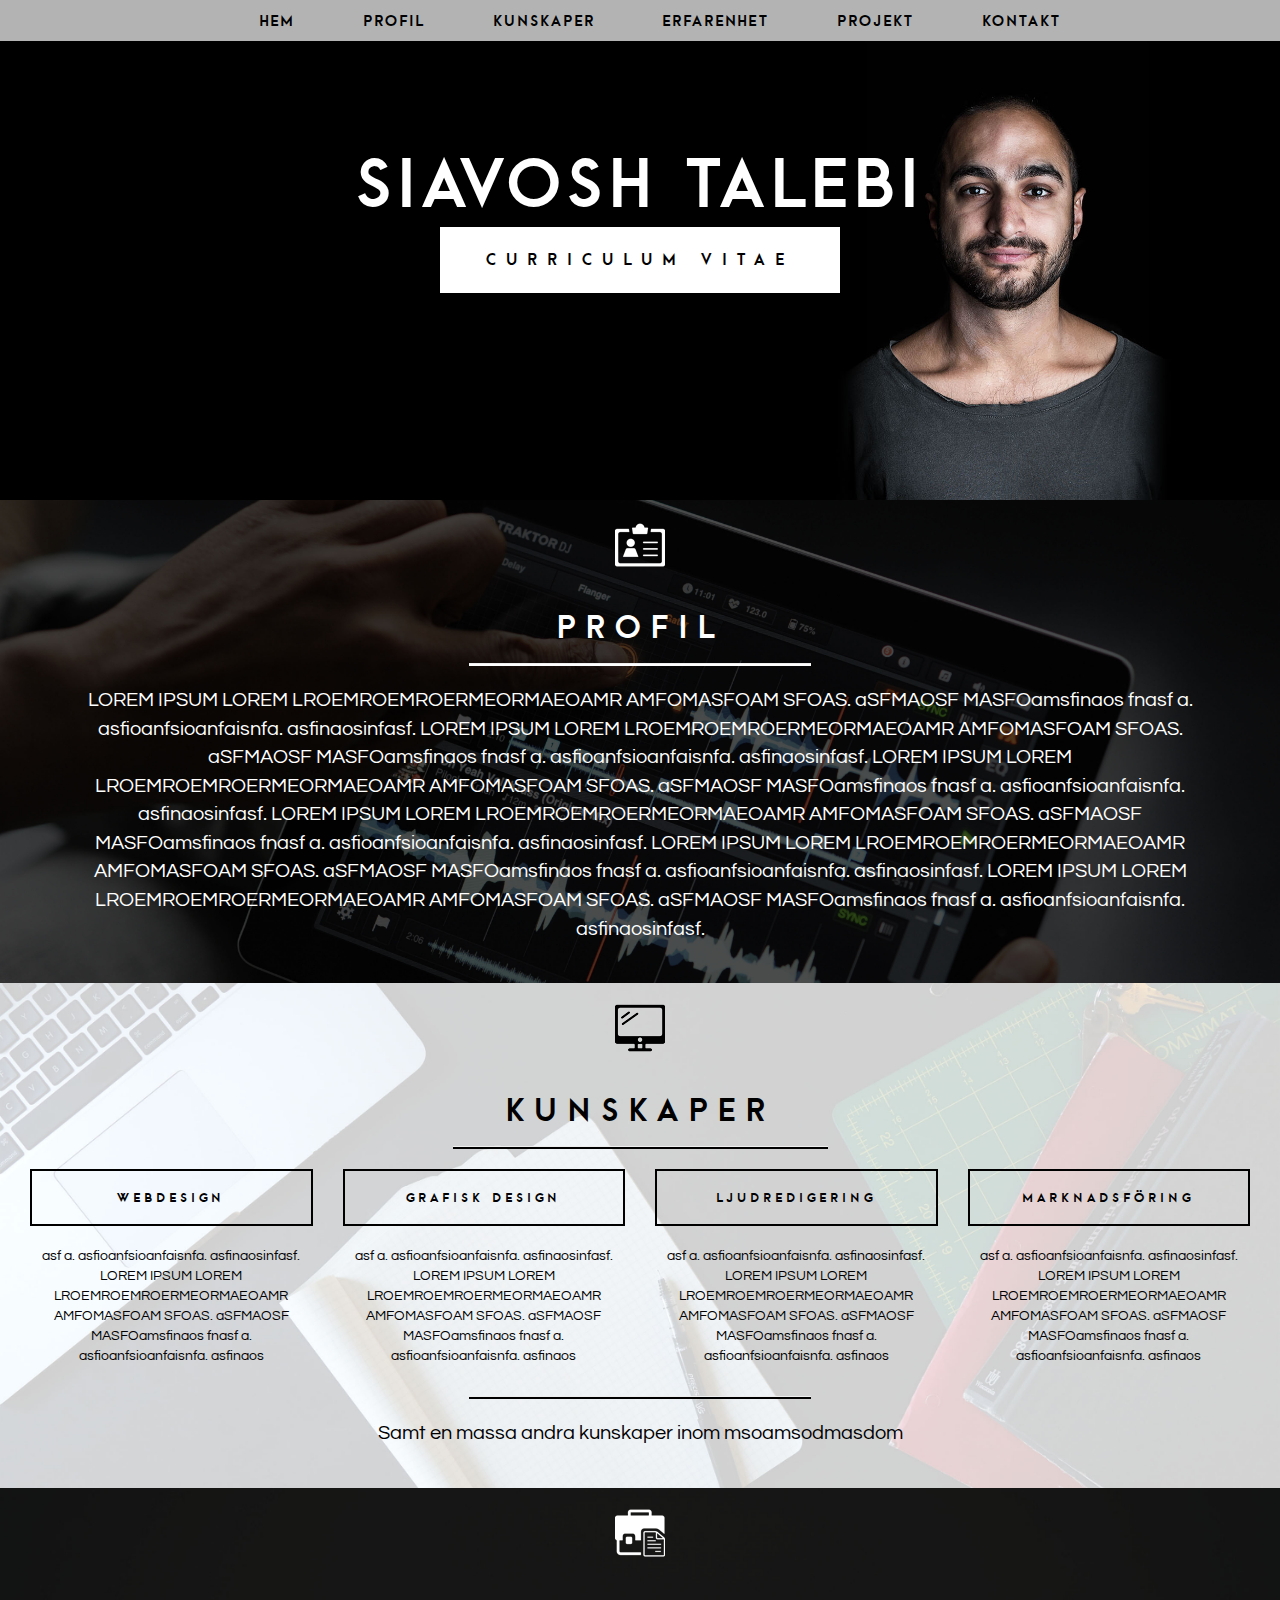
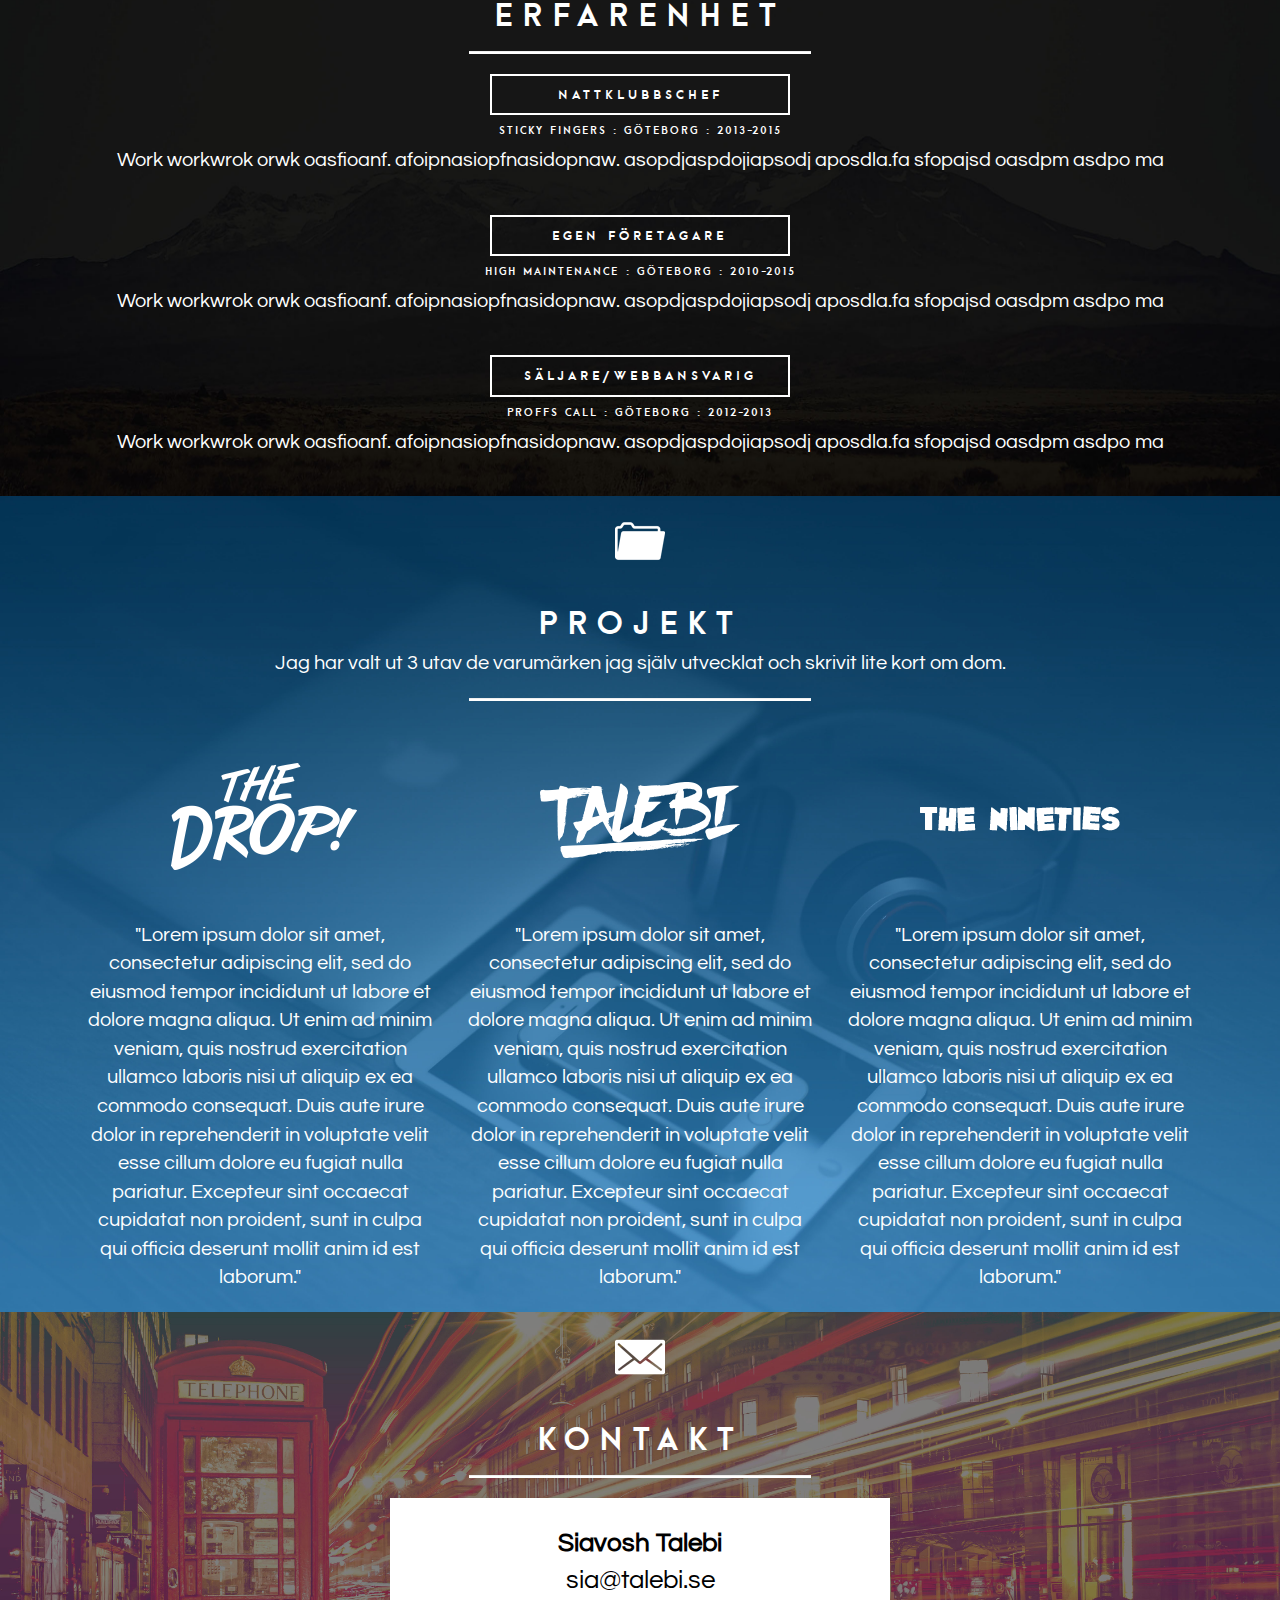
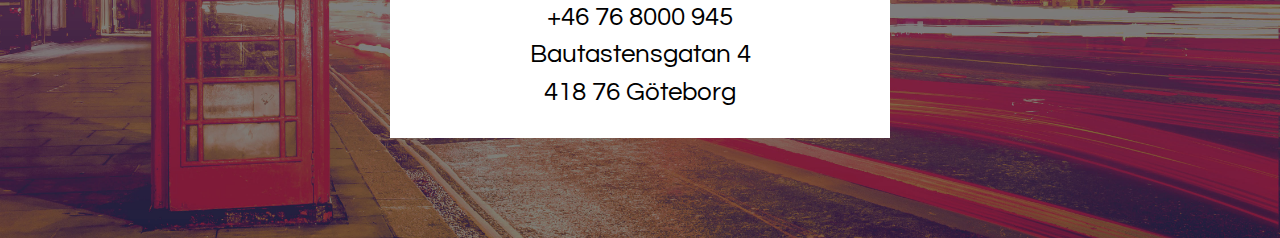
<file: index.html>
<!DOCTYPE html>
<html lang="en">
  <head>
	 <meta name="viewport" content="width=device-width, initial-scale=1.0">
    <meta charset="utf-8">
    <title>Siavosh Talebi - CV</title>
	
    <link rel="stylesheet" type="text/css" href="http://fonts.googleapis.com/css?family=Questrial"/>
    <link rel="stylesheet" type="text/css" href="webfontkit/stylesheet.css">
    <link rel="stylesheet" type="text/css" href="bootstrap.min.css">
    <link rel="stylesheet" type="text/css" href="stylesheet.css">
	<script src="smooth-script.js"></script>
  </head>
  <body>

<!-- NAVIGATION -->
 <div class="navbar-fixed-top">
 	<div class="container-fluid">
 	<ul>
 		<li>
 			<a data-scroll href="#hem">HEM</a>
 		</li>

 		<li>
 			<a data-scroll href="#profil">PROFIL</a>
 		</li>

 		<li>
 			<a data-scroll href="#kunskaper">KUNSKAPER</a>
 		</li>

  		<li>
 			<a data-scroll href="#erfarenhet">ERFARENHET</a>
 		</li>
		
		<li>
			<a data-scroll href="#projekt">PROJEKT</a>
 		</li>
		
		<li>
 			<a data-scroll href="#kontakt">KONTAKT</a>
 		</li>
		
 	</div>
 	</ul>
 </div>

<!-- HEADER -->
<span id="hem"></span>
<div class="jumbotron">
	<div class="container">
		<h1>
			SIAVOSH TALEBI
		</h1>
		<div class="btn-main">
			CURRICULUM VITAE
		</div>
	</div>
</div>

<!-- PROFIL -->
<span id="profil"></span>
<div class="who">
	<div class="container">
		<img class="ico" src="pics/profil.png">
		<h2>PROFIL</h2>
		<hr>
			<p>
			LOREM IPSUM LOREM LROEMROEMROERMEORMAEOAMR AMFOMASFOAM SFOAS. aSFMAOSF MASFOamsfinaos fnasf a. asfioanfsioanfaisnfa. asfinaosinfasf. LOREM IPSUM LOREM LROEMROEMROERMEORMAEOAMR AMFOMASFOAM SFOAS. aSFMAOSF MASFOamsfinaos fnasf a. asfioanfsioanfaisnfa. asfinaosinfasf. LOREM IPSUM LOREM LROEMROEMROERMEORMAEOAMR AMFOMASFOAM SFOAS. aSFMAOSF MASFOamsfinaos fnasf a. asfioanfsioanfaisnfa. asfinaosinfasf. LOREM IPSUM LOREM LROEMROEMROERMEORMAEOAMR AMFOMASFOAM SFOAS. aSFMAOSF MASFOamsfinaos fnasf a. asfioanfsioanfaisnfa. asfinaosinfasf. LOREM IPSUM LOREM LROEMROEMROERMEORMAEOAMR AMFOMASFOAM SFOAS. aSFMAOSF MASFOamsfinaos fnasf a. asfioanfsioanfaisnfa. asfinaosinfasf. LOREM IPSUM LOREM LROEMROEMROERMEORMAEOAMR AMFOMASFOAM SFOAS. aSFMAOSF MASFOamsfinaos fnasf a. asfioanfsioanfaisnfa. asfinaosinfasf.
			</p>
	</div>
</div>

<!-- VAD KAN JAG? -->
<span id="kunskaper"></span>
<div class="skills">
	<div class="container-fluid">

		<img class="ico" src="pics/skills.png">
		<h3>KUNSKAPER</h3>
		<hr>

		<div class="col-md-3">
			<h4>WEBDESIGN</h4>
			<p>asf a. asfioanfsioanfaisnfa. asfinaosinfasf. LOREM IPSUM LOREM LROEMROEMROERMEORMAEOAMR AMFOMASFOAM SFOAS. aSFMAOSF MASFOamsfinaos fnasf a. asfioanfsioanfaisnfa. asfinaos</p>
		</div>

		<div class="col-md-3">
			<h4>GRAFISK DESIGN</h4>
			<p>asf a. asfioanfsioanfaisnfa. asfinaosinfasf. LOREM IPSUM LOREM LROEMROEMROERMEORMAEOAMR AMFOMASFOAM SFOAS. aSFMAOSF MASFOamsfinaos fnasf a. asfioanfsioanfaisnfa. asfinaos</p>
		</div>

		<div class="col-md-3">
			<h4>LJUDREDIGERING</h4>
			<p>asf a. asfioanfsioanfaisnfa. asfinaosinfasf. LOREM IPSUM LOREM LROEMROEMROERMEORMAEOAMR AMFOMASFOAM SFOAS. aSFMAOSF MASFOamsfinaos fnasf a. asfioanfsioanfaisnfa. asfinaos</p>
		</div>

		<div class="col-md-3">
			<h4>MARKNADSFÖRING</h4>
			<p>asf a. asfioanfsioanfaisnfa. asfinaosinfasf. LOREM IPSUM LOREM LROEMROEMROERMEORMAEOAMR AMFOMASFOAM SFOAS. aSFMAOSF MASFOamsfinaos fnasf a. asfioanfsioanfaisnfa. asfinaos</p>
		</div>

	</div>

	<div class="container">

		<hr>
		<div class="skillfoot">Samt en massa andra kunskaper inom msoamsodmasdom</div>

	</div>

</div>
	  

<!-- ERFARENHET -->
<span id="erfarenhet"></span>	  
	<div class="experience">
		<div class="container">
			<img class="ico" src="pics/experience.png">
			<h2>ERFARENHET</h2>
			<hr>
			<h5>NATTKLUBBSCHEF</h5>
			<h6>Sticky Fingers : Göteborg : 2013-2015</h6>
			<p>
				Work workwrok orwk oasfioanf. afoipnasiopfnasidopnaw. asopdjaspdojiapsodj aposdla.fa sfopajsd oasdpm asdpo ma
			</p>
			
			<h5>EGEN FÖRETAGARE</h5>
			<h6>High Maintenance : Göteborg : 2010-2015</h6>
			<p>
				Work workwrok orwk oasfioanf. afoipnasiopfnasidopnaw. asopdjaspdojiapsodj aposdla.fa sfopajsd oasdpm asdpo ma
			</p>
			
			<h5>SÄLJARE/WEBBANSVARIG</h5>
			<h6>Proffs Call : Göteborg : 2012-2013</h6>
			<p>
				Work workwrok orwk oasfioanf. afoipnasiopfnasidopnaw. asopdjaspdojiapsodj aposdla.fa sfopajsd oasdpm asdpo ma
			</p>
			
		</div>
	</div>
	  
<!-- PROJEKT -->
<span id="projekt"></span>	  
<div class="projects">
	<div class="container">
		<img class="ico" src="pics/projekt.png">
		<h2>
			PROJEKT
		</h2>
		<p>
			Jag har valt ut 3 utav de varumärken jag själv utvecklat och skrivit lite kort om dom.
		</p>
		<hr>
		<div class="logocontainer">
			
			<div class="col-md-4">
				<img class="logos" src="pics/logos/drop.png">
				<p>
					"Lorem ipsum dolor sit amet, consectetur adipiscing elit, sed do eiusmod tempor incididunt ut labore et dolore magna aliqua. Ut enim ad minim veniam, quis nostrud exercitation ullamco laboris nisi ut aliquip ex ea commodo consequat. Duis aute irure dolor in reprehenderit in voluptate velit esse cillum dolore eu fugiat nulla pariatur. Excepteur sint occaecat cupidatat non proident, sunt in culpa qui officia deserunt mollit anim id est laborum."
				</p>
			</div>
			
			<div class="col-md-4">
				<img class="logos" src="pics/logos/talebi.png">
				<p>
					"Lorem ipsum dolor sit amet, consectetur adipiscing elit, sed do eiusmod tempor incididunt ut labore et dolore magna aliqua. Ut enim ad minim veniam, quis nostrud exercitation ullamco laboris nisi ut aliquip ex ea commodo consequat. Duis aute irure dolor in reprehenderit in voluptate velit esse cillum dolore eu fugiat nulla pariatur. Excepteur sint occaecat cupidatat non proident, sunt in culpa qui officia deserunt mollit anim id est laborum."
				</p>
			</div>
			
			<div class="col-md-4">
				<img class="logos" src="pics/logos/thenineties.png">
				<p>
					"Lorem ipsum dolor sit amet, consectetur adipiscing elit, sed do eiusmod tempor incididunt ut labore et dolore magna aliqua. Ut enim ad minim veniam, quis nostrud exercitation ullamco laboris nisi ut aliquip ex ea commodo consequat. Duis aute irure dolor in reprehenderit in voluptate velit esse cillum dolore eu fugiat nulla pariatur. Excepteur sint occaecat cupidatat non proident, sunt in culpa qui officia deserunt mollit anim id est laborum."
				</p>
			</div>
		</div>
	</div>
</div>
	  
<!-- KONTAKT -->
	  <span id="kontakt"></span>
	  <div class="kontakt">
		  <div class="container">
			  <img class="ico" src="pics/email.png">
			  <h2>
				  KONTAKT
			  </h2>
			  <hr>
			  <p>
				  <b>Siavosh Talebi</b><br>
				  sia@talebi.se<br>
				  +46 76 8000 945<br>
				  Bautastensgatan 4<br>
				  418 76 Göteborg
			  </p>
		  </div>
	  </div>
	  
<script>
    smoothScroll.init();
</script>
  </body>
</html>
</file>
<file: webfontkit/stylesheet.css>
/* Generated by Font Squirrel (http://www.fontsquirrel.com) on August 31, 2015 */



@font-face {
    font-family: 'arca_majoraheavy';
    src: url('arca-heavy-webfont.eot');
    src: url('arca-heavy-webfont.eot?#iefix') format('embedded-opentype'),
         url('arca-heavy-webfont.woff2') format('woff2'),
         url('arca-heavy-webfont.woff') format('woff'),
         url('arca-heavy-webfont.ttf') format('truetype'),
         url('arca-heavy-webfont.svg#arca_majoraheavy') format('svg');
    font-weight: normal;
    font-style: normal;

}
</file>
<file: stylesheet.css>
body {
	width: 100%;
    height: 100%;
    color: #fff;
    float: none;
    margin-left: auto;
    margin-right: auto;
}

p {
	font-family: Questrial;
}

.jumbotron {
	background: url('pics/headerpic2.jpg') center center;
	height: 500px;
	background-size: cover;
	background-color: black;
	margin-bottom: 0;
}

h1 {
	margin-top: 100px;
	font-family: arca_majoraheavy;
	letter-spacing: 5px;
	position: relative;
	text-align: center;
}

.jumbotron:hover {
	cursor: default;
}

.btn-main {
	font-family: arca_majoraheavy;
	letter-spacing: 10px;
	font-size: 15px;
	padding: 20px 10px;
	border: 2px solid #fff;
	width: 400px;
	text-align: center;
	margin: auto;
	background-color: #fff;
	color: #000;
	cursor: default;

 	-webkit-transition-property:color, background;
 	transition-property:color, background;
 	-webkit-transition-duration: 0.2s, 0.2s;
 	transition-duration: 0.2s, 0.2s;
 	-webkit-transition-timing-function: linear, ease-in;
 	transition-timing-function: linear, ease-in;
}

.btn-main:hover {
	color: #fff;
	border: 2px solid #fff;
	background: none;
}

.who {
	position: relative;
	margin-left: auto;
	margin-right: auto;
	background: url('pics/ipad.jpg') center center;
	background-size: cover;
}


h2 {
	margin-top: 40px;
	font-size: 30px;
	text-align: center;
	font-family: arca_majoraheavy;
	letter-spacing: 10px;
	color: #fff;
}

.who p {
	color: #fff;
	text-align: center;
	margin-bottom: 40px;
	font-size: 20px;
}

hr {
	width: 30%;
	height: 2px;
	background-color: #fff;
	color: #fff;
}

.skills {
	position: relative;
	margin-left: auto;
	margin-right: auto;
	background: url('pics/books.jpg') center center;
	background-size: cover;
}

.skills hr {
	color: black;
	background-color: black;
}

h3 {
	margin-top: 40px;
	font-size: 30px;
	text-align: center;
	font-family: arca_majoraheavy;
	letter-spacing: 10px;
	color: black;
}

.skills p {
	margin-top: 20px;
	color: black;
	text-align: center;
	font-size: 14px;
}

.skillfoot {
	color: black;
	text-align: center;
	margin-bottom: 40px;
	font-size: 20px;
	font-family: Questrial;
}

.skills .col-md-3 {
	text-align: center;
}

h4 {
	font-family: arca_majoraheavy;
	letter-spacing: 4px;
	font-size: 12px;
	padding: 20px 4px;
	border: 2px solid black;
	text-align: center;
	margin: auto auto auto auto;
	color: black;
	cursor: default;

 	-webkit-transition-property:color, background;
 	transition-property:color, background;
 	-webkit-transition-duration: 0.2s, 0.2s;
 	transition-duration: 0.2s, 0.2s;
 	-webkit-transition-timing-function: linear, ease-in;
 	transition-timing-function: linear, ease-in;

}

h4:hover {
	color: #fff;
	border: 2px solid black;
	background: black;
}

.ico {
	display: block;
	margin-top: 20px;
	margin-left: auto;
	margin-right: auto;
}

.navbar-fixed-top {
	background-color: #fff;
	text-align: center;
	opacity: 0.7;
}

.navbar-fixed-top ul {
	margin: auto;
}


.navbar-fixed-top li {
	display: inline-block;
	margin-left: 20px;
	margin-right: 20px;
	padding: 10px 6px;

}

.navbar-fixed-top a {
	font-family: arca_majoraheavy;
	letter-spacing: 2px;
	font-size: 14px;
	text-align: center;
	color: black;
	text-decoration: none;
	padding: 10px 6px;
	
 	-webkit-transition-property:color, background;
 	transition-property:color, background;
 	-webkit-transition-duration: 0.2s, 0.2s;
 	transition-duration: 0.2s, 0.2s;
 	-webkit-transition-timing-function: linear, ease-in;
 	transition-timing-function: linear, ease-in;}

.navbar-fixed-top a:hover {
	font-family: arca_majoraheavy;
	letter-spacing: 2px;
	font-size: 14px;
	text-align: center;
	color: #fff;
	text-decoration: none;
	background-color: black;
}

.experience {
	position: relative;
	margin-left: auto;
	margin-right: auto;
	background: url('pics/experiencebg.jpg') center center;
	background-size: cover;
}

h5 {
	font-family: arca_majoraheavy;
	letter-spacing: 4px;
	font-size: 12px;
	padding: 12px 4px;
	border: 2px solid #fff;
	text-align: center;
	margin: auto auto auto auto;
	color: #fff;
	cursor: default;
	width: 300px;

 	-webkit-transition-property:color, background;
 	transition-property:color, background;
 	-webkit-transition-duration: 0.2s, 0.2s;
 	transition-duration: 0.2s, 0.2s;
 	-webkit-transition-timing-function: linear, ease-in;
 	transition-timing-function: linear, ease-in;

}

h5:hover {
	color: black;
	border: 2px solid #fff;
	background: #fff;
}

.experience hr {
	color: #fff;
	background-color: #fff;
}

h6 {
	font-size: 10px;
	text-align: center;
	font-family: arca_majoraheavy;
	letter-spacing: 2px;
	color: #fff;
}

.experience p {
	color: #fff;
	text-align: center;
	margin-bottom: 40px;
	font-size: 20px;
}

.projects {
	position: relative;
	margin-left: auto;
	margin-right: auto;
	background: url('pics/brands.jpg') center center;
	background-size: cover;
}

.projects p {
	color: #fff;
	text-align: center;
	margin-bottom: 20px;
	font-size: 20px;
}

.projects .logocontainer {
	text-align: center;
}

.kontakt {
	position: relative;
	margin-left: auto;
	margin-right: auto;
	background: url('pics/kontaktbg.jpg') center center;
	background-size: cover;
}

.kontakt .container {
	text-align: center;
}

.kontakt p {
	display: inline-block;
	color: black;
	text-align: center;
	margin-bottom: 100px;
	font-size: 26px;
	padding: 25px 10px;
	border: 2px solid #fff;
	width: 500px;
	cursor: default;
	background-color: #fff;

 	-webkit-transition-property:color, background;
 	transition-property:color, background;
 	-webkit-transition-duration: 0.2s, 0.2s;
 	transition-duration: 0.2s, 0.2s;
 	-webkit-transition-timing-function: linear, ease-in;
 	transition-timing-function: linear, ease-in;
}

.kontakt p:hover {
	color: #fff;
	border: 2px solid black;
	background-color: black;

}
</file>
